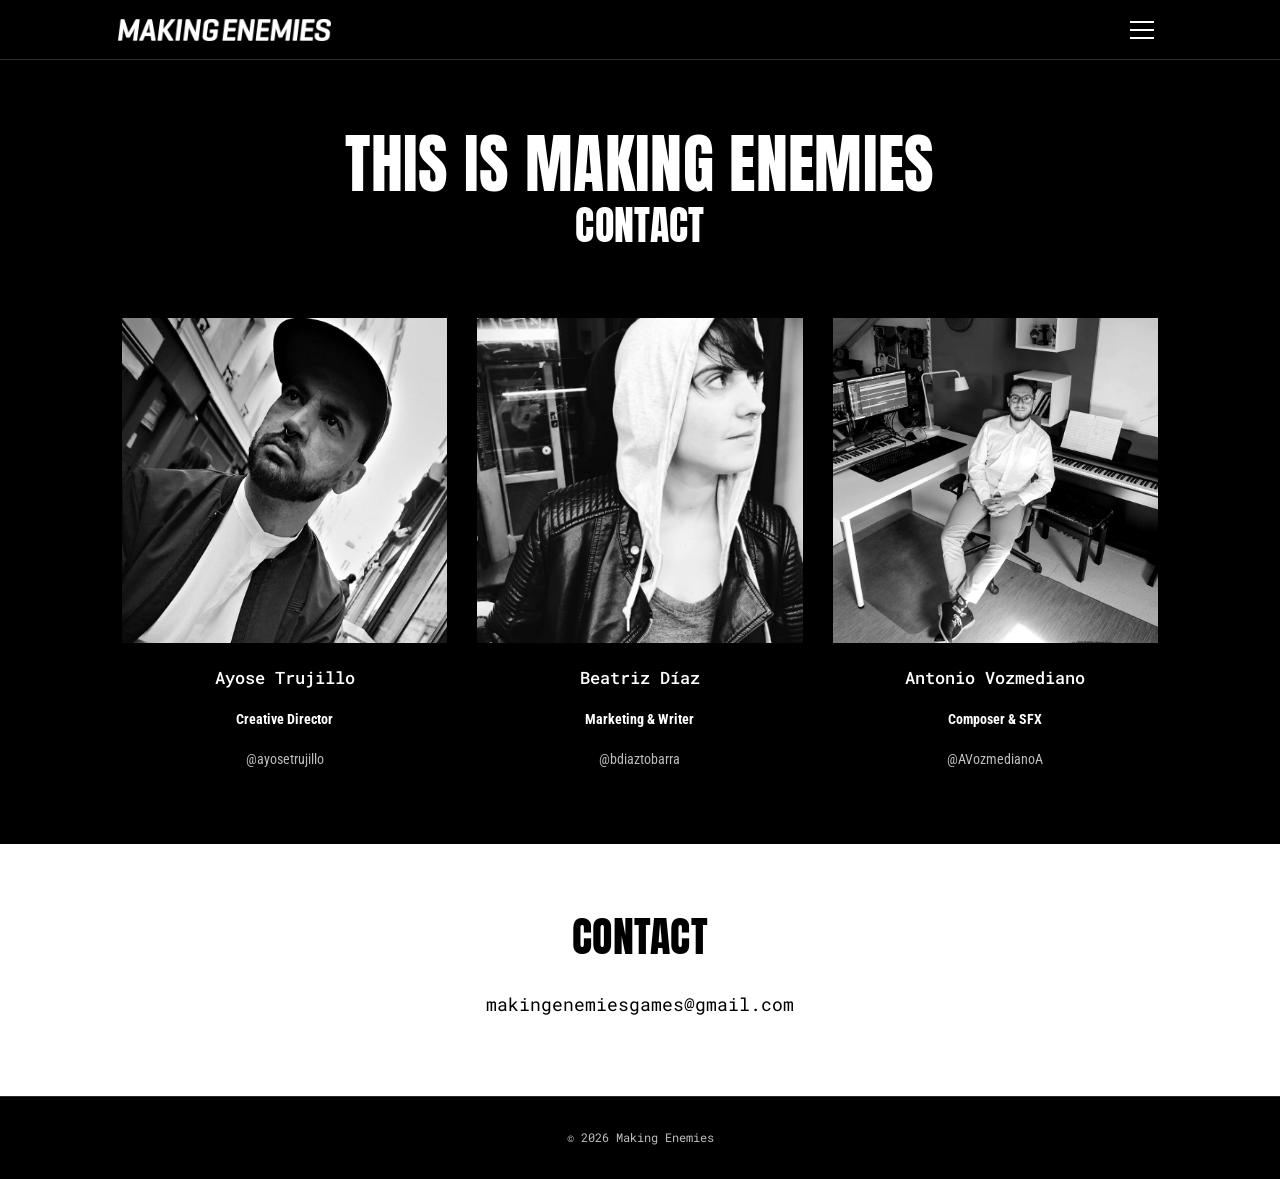
<file: contact.html>
<!DOCTYPE html>
<html lang="en">
<head>
<meta charset="utf-8">
<meta name="viewport" content="width=device-width, initial-scale=1">
<title>Contact — Making Enemies</title>
<meta name="description" content="Contact Making Enemies: Ayose Trujillo, Beatriz Díaz and Antonio Vozmediano.">
<meta property="og:title" content="Contact — Making Enemies">
<meta property="og:type" content="website">
<meta property="og:url" content="https://makingenemies.es/contact.html">
<meta property="og:image" content="https://makingenemies.es/img/logo-flag.png">
<link rel="icon" href="img/favicon.png">
<link rel="preconnect" href="https://fonts.googleapis.com">
<link rel="preconnect" href="https://fonts.gstatic.com" crossorigin>
<link href="https://fonts.googleapis.com/css2?family=Anton&family=Roboto+Condensed:wght@400;700&family=Roboto+Mono:wght@400;500;700&display=swap" rel="stylesheet">
<link rel="stylesheet" href="style.css">
</head>
<body>

<header class="site-header">
  <div class="header-inner">
    <a class="wordmark" href="index.html">
      <img src="img/wordmark.png" alt="Making Enemies">
    </a>
    <button class="menu-toggle" id="menuToggle" aria-expanded="false" aria-controls="menuOverlay" aria-label="Open menu">
      <span class="bar"></span>
      <span class="bar"></span>
      <span class="bar"></span>
    </button>
  </div>
</header>

<div class="menu-overlay" id="menuOverlay">
  <nav aria-label="Main">
    <ul>
      <li><a href="index.html">Home</a></li>
      <li><a href="contact.html" aria-current="page">Contact</a></li>
    </ul>
  </nav>
  <p class="menu-meta">
    <a href="mailto:makingenemiesgames@gmail.com">makingenemiesgames@gmail.com</a>
  </p>
</div>

<main>

  <section class="band band--black band--offset">
    <div class="wrap">
      <h1 class="h-display page-title reveal">
        This is Making Enemies
        <span class="sub">Contact</span>
      </h1>

      <div class="team">
        <article class="member reveal">
          <div class="media"><img src="img/ayose.jpg" alt="Ayose Trujillo" loading="lazy"></div>
          <p class="member-name">Ayose Trujillo</p>
          <p class="member-role">Creative Director</p>
          <p class="member-handle">@ayosetrujillo</p>
        </article>

        <article class="member reveal d1">
          <div class="media"><img src="img/beatriz.jpg" alt="Beatriz Díaz" loading="lazy"></div>
          <p class="member-name">Beatriz Díaz</p>
          <p class="member-role">Marketing &amp; Writer</p>
          <p class="member-handle">@bdiaztobarra</p>
        </article>

        <article class="member reveal d2">
          <div class="media"><img src="img/antonio.jpg" alt="Antonio Vozmediano" loading="lazy"></div>
          <p class="member-name">Antonio Vozmediano</p>
          <p class="member-role">Composer &amp; SFX</p>
          <p class="member-handle">@AVozmedianoA</p>
        </article>
      </div>
    </div>
  </section>

  <section class="band band--white contact">
    <div class="wrap">
      <h2 class="h-display reveal">Contact</h2>
      <a class="reveal d1" href="mailto:makingenemiesgames@gmail.com">makingenemiesgames@gmail.com</a>
    </div>
  </section>

</main>

<footer class="site-footer">
  © <span id="year">2026</span> Making Enemies
</footer>

<script src="site.js"></script>
</body>
</html>
</file>
<file: style.css>
/* ============================================
   Making Enemies
   ============================================ */

:root{
  --black:#000;
  --white:#fff;
  --grey:#bdbdbd;
  --line:#2a2a2a;
  --max:1080px;

  --font-display:'Anton','Oswald',Impact,sans-serif;
  --font-mono:'Roboto Mono',ui-monospace,'Courier New',monospace;
  --font-ui:'Roboto Condensed','Roboto',system-ui,sans-serif;

  --header-h:60px;
  --ease:cubic-bezier(.65,0,.35,1);
  --ease-out:cubic-bezier(.16,1,.3,1);
}

*,*::before,*::after{box-sizing:border-box}

html{scroll-behavior:smooth}

body{
  margin:0;
  background:var(--black);
  color:var(--white);
  font-family:var(--font-mono);
  font-size:15px;
  line-height:1.75;
  -webkit-font-smoothing:antialiased;
}
body.menu-open{overflow:hidden}

img{display:block;max-width:100%;height:auto}

.wrap{max-width:var(--max);margin:0 auto;padding:0 22px}

:focus-visible{outline:2px solid currentColor;outline-offset:4px}

/* ---------- Titulares ---------- */
.h-display{
  font-family:var(--font-display);
  font-weight:400;
  text-transform:uppercase;
  line-height:1;
  letter-spacing:.005em;
  margin:0;
}
h1.h-display{font-size:clamp(2.1rem,8vw,4rem)}
h2.h-display{font-size:clamp(1.5rem,5.5vw,2.6rem)}

/* ---------- Bandas ---------- */
.band{padding:72px 0}
.band--black{background:var(--black);color:var(--white)}
.band--white{background:var(--white);color:var(--black)}
.band--tight{padding:44px 0}
.band--offset{padding-top:calc(var(--header-h) + 72px)}

/* ---------- Cabecera ---------- */
.site-header{
  position:fixed;top:0;left:0;right:0;z-index:300;
  height:var(--header-h);
  background:rgba(0,0,0,.92);
  backdrop-filter:blur(8px);
  border-bottom:1px solid var(--line);
}
.header-inner{
  height:100%;max-width:var(--max);margin:0 auto;
  padding:0 18px;
  display:flex;align-items:center;justify-content:space-between;
}
.wordmark{display:flex;align-items:center;text-decoration:none}
.wordmark img{height:22px;width:auto;transition:opacity .3s var(--ease)}
.wordmark:hover img{opacity:.6}

/* Hamburguesa */
.menu-toggle{
  position:relative;z-index:2;
  width:40px;height:40px;padding:0;
  background:none;border:0;cursor:pointer;
  display:flex;flex-direction:column;
  align-items:center;justify-content:center;gap:6px;
}
.menu-toggle .bar{
  display:block;width:24px;height:2px;background:var(--white);
  transition:transform .4s var(--ease),opacity .25s var(--ease);
}
.menu-toggle[aria-expanded="true"] .bar:nth-child(1){transform:translateY(8px) rotate(45deg)}
.menu-toggle[aria-expanded="true"] .bar:nth-child(2){opacity:0;transform:scaleX(0)}
.menu-toggle[aria-expanded="true"] .bar:nth-child(3){transform:translateY(-8px) rotate(-45deg)}

/* ---------- Menú a pantalla completa ---------- */
.menu-overlay{
  position:fixed;inset:0;z-index:250;
  background:var(--black);
  display:flex;align-items:center;justify-content:center;
  clip-path:inset(0 0 100% 0);
  visibility:hidden;
  transition:clip-path .7s var(--ease-out),visibility 0s linear .7s;
}
.menu-overlay.is-open{
  clip-path:inset(0 0 0 0);
  visibility:visible;
  transition:clip-path .7s var(--ease-out),visibility 0s;
}
.menu-overlay ul{list-style:none;margin:0;padding:0;text-align:center}
.menu-overlay li{overflow:hidden}
.menu-overlay li a{
  display:block;position:relative;
  padding:.08em 0;
  font-family:var(--font-display);
  font-size:clamp(2.6rem,13vw,6rem);
  line-height:1.08;
  text-transform:uppercase;
  color:var(--white);text-decoration:none;
  transform:translateY(110%);
  transition:transform .6s var(--ease-out),color .3s var(--ease);
}
.menu-overlay.is-open li a{transform:translateY(0)}
.menu-overlay.is-open li:nth-child(1) a{transition-delay:.18s}
.menu-overlay.is-open li:nth-child(2) a{transition-delay:.26s}

/* Subrayado que barre */
.menu-overlay li a::after{
  content:'';position:absolute;left:0;right:0;bottom:.12em;
  height:.07em;background:var(--white);
  transform:scaleX(0);transform-origin:right;
  transition:transform .45s var(--ease);
}
.menu-overlay li a:hover::after,
.menu-overlay li a[aria-current="page"]::after{transform:scaleX(1);transform-origin:left}
.menu-overlay li a:hover{color:var(--grey)}

.menu-meta{
  position:absolute;bottom:34px;left:0;right:0;
  text-align:center;font-size:.78rem;color:var(--grey);
  opacity:0;transition:opacity .4s var(--ease) .45s;
}
.menu-overlay.is-open .menu-meta{opacity:1}
.menu-meta a{color:var(--grey);text-decoration:none;border-bottom:1px solid var(--line)}
.menu-meta a:hover{color:var(--white);border-color:var(--white)}

/* ---------- Portada ---------- */
.hero{
  min-height:100svh;
  padding:calc(var(--header-h) + 40px) 22px 84px;
  background:var(--black);
  display:flex;flex-direction:column;
  align-items:center;justify-content:center;
  position:relative;
}
.hero img{
  width:min(420px,72vw);
  animation:heroIn 1.1s var(--ease-out) both;
}
@keyframes heroIn{
  from{opacity:0;transform:scale(.94) translateY(18px)}
  to{opacity:1;transform:none}
}
.hero-scroll{
  position:absolute;bottom:26px;left:50%;
  color:var(--grey);background:none;border:0;padding:10px;cursor:pointer;
  animation:heroFade 1s var(--ease-out) .7s both, bob 2.2s ease-in-out 1.7s infinite;
  transition:color .3s var(--ease);
}
.hero-scroll:hover{color:var(--white)}
@keyframes heroFade{
  from{opacity:0;transform:translateX(-50%) translateY(-10px)}
  to{opacity:1;transform:translateX(-50%)}
}
@keyframes bob{
  0%,100%{transform:translateX(-50%) translateY(0)}
  50%{transform:translateX(-50%) translateY(9px)}
}

/* ---------- Aparición al hacer scroll ---------- */
.reveal{
  opacity:0;transform:translateY(28px);
  transition:opacity .8s var(--ease-out),transform .8s var(--ease-out);
}
.reveal.is-visible{opacity:1;transform:none}
.reveal.d1{transition-delay:.08s}
.reveal.d2{transition-delay:.16s}
.reveal.d3{transition-delay:.24s}

/* ---------- Texto ---------- */
.lede{max-width:52ch;margin:34px auto 0;text-align:center}
.lede p{margin:0 0 1.7em}
.lede p:last-child{margin-bottom:0}
.lede strong{font-weight:700}

.band--white h1.h-display,
.band--white h2.h-display{text-align:center}

.block{margin-top:64px}
.block .h-display{margin:26px 0 18px}
.block p{margin:0;max-width:64ch}
.block--centered .h-display{text-align:center}

.media{overflow:hidden}
.media img{width:100%;transition:transform .9s var(--ease-out)}
.media:hover img{transform:scale(1.035)}

/* ---------- Botones ---------- */
.actions{margin-top:44px;display:flex;flex-direction:column;gap:14px}
.btn{
  position:relative;overflow:hidden;
  display:block;width:100%;text-align:center;
  padding:16px 22px;text-decoration:none;
  font-family:var(--font-mono);font-size:.9rem;letter-spacing:.04em;
  background:var(--black);
  border:2px solid var(--black);
}
.btn::before{
  content:'';position:absolute;inset:0;background:var(--white);
  transform:scaleX(0);transform-origin:left;
  transition:transform .45s var(--ease);
}
.btn span{
  position:relative;z-index:1;color:var(--white);
  transition:color .3s var(--ease);
}
.btn:hover::before,.btn:focus-visible::before{transform:scaleX(1)}
.btn:hover span,.btn:focus-visible span{color:var(--black)}

/* ---------- Press kit ---------- */
.presskit{text-align:center}
.presskit a{
  position:relative;display:inline-block;
  color:var(--white);text-decoration:none;padding-bottom:6px;
}
.presskit a::after{
  content:'';position:absolute;left:0;right:0;bottom:0;
  height:3px;background:var(--white);
  transform-origin:left;
  transition:transform .45s var(--ease);
}
.presskit a:hover::after{transform:scaleX(0);transform-origin:right}

/* ---------- Equipo ---------- */
.page-title{text-align:center}
.page-title .sub{display:block;margin-top:10px;font-size:.62em}

.team{
  display:grid;grid-template-columns:repeat(3,1fr);
  gap:44px 30px;margin-top:72px;
}
.member{text-align:center}
.member .media{margin-bottom:20px}
.member img{
  width:100%;aspect-ratio:1/1;object-fit:cover;
  filter:grayscale(1) contrast(1);
  transition:transform .9s var(--ease-out),filter .5s var(--ease);
}
.member:hover img{transform:scale(1.05);filter:grayscale(1) contrast(1.18)}
.member-name{font-family:var(--font-mono);font-size:1.05rem;font-weight:500;margin:0}
.member-role,.member-handle{font-family:var(--font-ui);font-size:.85rem;margin:16px 0 0}
.member-role{font-weight:700}
.member-handle{font-weight:400;color:var(--grey)}

/* ---------- Contacto ---------- */
.contact{text-align:center}
.contact a{
  position:relative;display:inline-block;margin-top:30px;
  color:var(--black);text-decoration:none;padding-bottom:4px;
  font-size:clamp(.95rem,3.4vw,1.15rem);
}
.contact a::after{
  content:'';position:absolute;left:0;right:0;bottom:0;height:1px;
  background:var(--black);transform:scaleX(0);transform-origin:left;
  transition:transform .4s var(--ease);
}
.contact a:hover::after{transform:scaleX(1)}

/* ---------- Pie ---------- */
.site-footer{
  background:var(--black);color:var(--grey);
  border-top:1px solid var(--line);
  padding:30px 22px;text-align:center;font-size:.78rem;
}

/* ---------- Móvil ---------- */
@media (max-width:760px){
  .team{grid-template-columns:repeat(2,1fr);gap:36px 18px}
  .member:last-child{grid-column:1/-1;max-width:58%;margin-inline:auto}
  .band{padding:56px 0}
  .block{margin-top:48px}
}

/* ---------- Movimiento reducido ---------- */
@media (prefers-reduced-motion:reduce){
  html{scroll-behavior:auto}
  *,*::before,*::after{
    animation-duration:.01ms!important;
    animation-iteration-count:1!important;
    transition-duration:.01ms!important;
  }
  .reveal{opacity:1;transform:none}
  .menu-overlay li a{transform:none}
}
</file>
